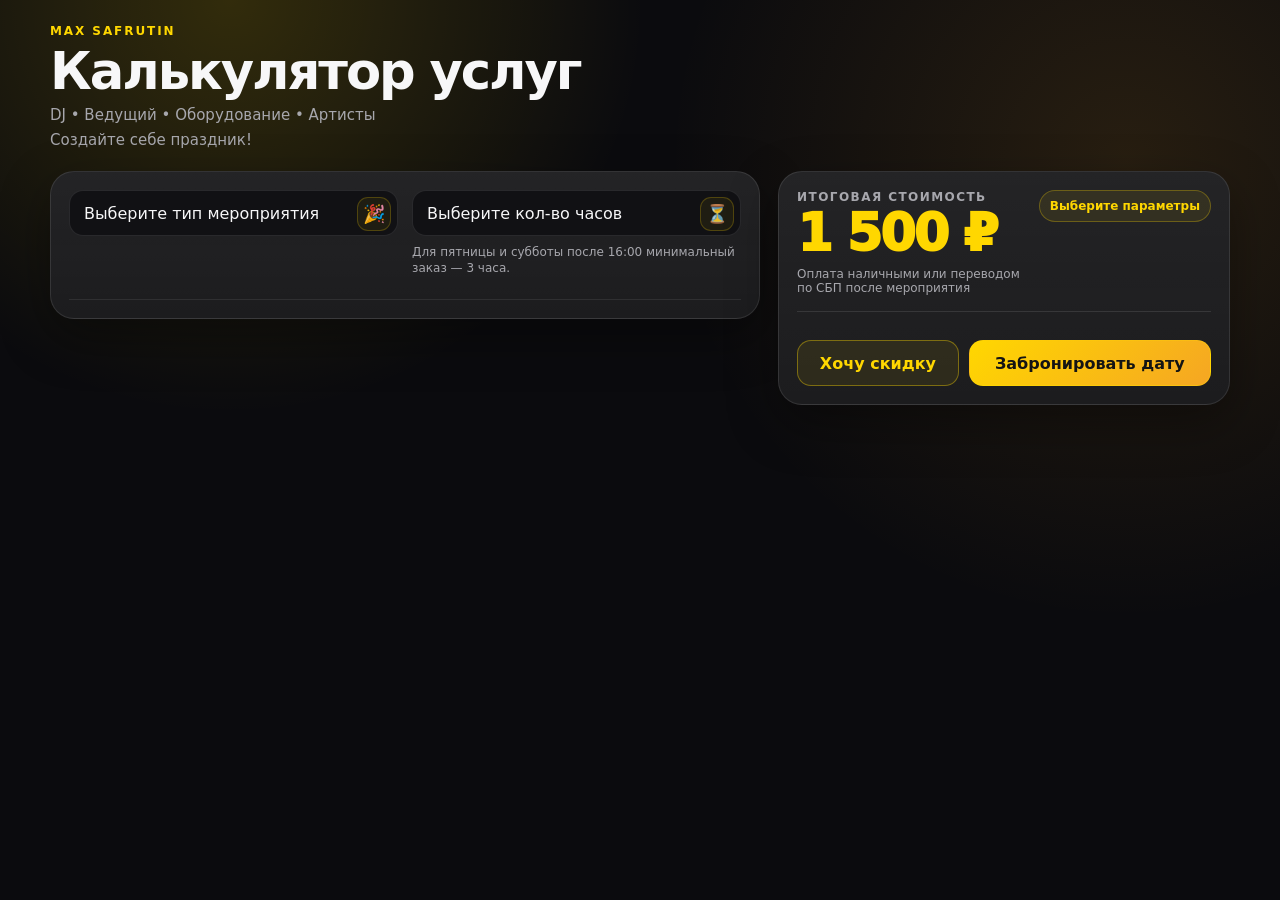
<file: index.html>
<!doctype html>
<html lang="ru">
<head>
  <meta charset="utf-8">
  <meta name="viewport" content="width=device-width, initial-scale=1">
  <title>Калькулятор услуг — MAX SAFRUTIN</title>
  <meta name="description" content="Соберите праздник с DJ, ведущим, оборудованием и артистами. Калькулятор покажет предварительную стоимость и смету.">
  <meta property="og:type" content="website">
  <meta property="og:title" content="Калькулятор праздника — MAX SAFRUTIN">
  <meta property="og:description" content="DJ • Ведущий • Оборудование • Артисты. Создайте себе праздник и получите предварительную стоимость.">
  <meta property="og:image" content="./assets/icons/MC-logo.ico">
  <meta property="og:locale" content="ru_RU">
  <meta name="twitter:card" content="summary">
  <meta name="twitter:title" content="Калькулятор праздника — MAX SAFRUTIN">
  <meta name="twitter:description" content="Соберите мероприятие и получите предварительную стоимость.">
  <meta name="twitter:image" content="./assets/icons/MC-logo.ico">
  <link rel="icon" href="./assets/icons/MC-logo.ico" sizes="any">
  <link rel="apple-touch-icon" href="./assets/icons/MC-logo.ico">
  <link rel="stylesheet" href="./styles.css?v=20260705-11">
</head>
<body>
  <main class="app">
    <header class="topbar">
      <section class="brand" aria-labelledby="pageTitle">
        <div class="eyebrow" data-content="brand">MAX SAFRUTIN</div>
        <h1 id="pageTitle" data-content="title">Калькулятор услуг</h1>
        <p class="subtitle">
          <span>DJ • Ведущий • Оборудование • Артисты</span>
          <span>Создайте себе праздник!</span>
        </p>
      </section>
    </header>

    <section class="layout">
      <form class="panel" id="calculator" autocomplete="off">
        <section class="section-block" id="basicSection">
          <div class="section-title">
            <span class="badge">1</span>
            <h2>Основные параметры</h2>
          </div>

          <div class="grid">
            <div class="field">
              <div class="control select-control" data-symbol="🎉">
                <select id="eventType" aria-label="Выберите тип мероприятия"></select>
                <button class="pick-btn" type="button" data-open-control="eventType" aria-label="Открыть список типов мероприятия">🎉</button>
              </div>
            </div>

            <div class="field">
              <div class="control select-control" data-symbol="⏳">
                <select id="hours" aria-label="Выберите кол-во часов"></select>
                <button class="pick-btn" type="button" data-open-control="hours" aria-label="Открыть список часов">⏳</button>
              </div>
              <span class="hint" id="hoursHint">Для пятницы и субботы после 16:00 минимальный заказ — 3 часа.</span>
            </div>

            <div class="field full after-basic">
              <label for="guests">Количество гостей: <strong id="guestValue">2</strong></label>
              <input id="guests" class="range" type="range" min="0" max="30" step="1" value="0">
              <div class="range-line range-line-guests">
                <span style="--pos: 0%">2</span>
                <span style="--pos: 3.33%">5</span>
                <span style="--pos: 33.33%">50</span>
                <span style="--pos: 66.67%">100</span>
                <span style="--pos: 100%">150</span>
              </div>
            </div>

          </div>
          <input class="legacy-hidden" id="useExactDate" type="checkbox">
          <input class="legacy-hidden" id="useExactTime" type="checkbox">
        </section>

        <section class="section-block gated-block" id="compositionSection">
          <div class="section-title">
            <span class="badge">2</span>
            <h2>Состав</h2>
          </div>
          <div class="composition-buttons" aria-label="Основной выбор состава">
            <button class="choice-pill" type="button" data-service-type="dj">Диджей</button>
            <button class="choice-pill" type="button" data-service-type="host">Ведущий</button>
            <button class="choice-pill" type="button" data-service-type="both">Диджей+Ведущий</button>
          </div>
          <div class="field composition-detail" id="serviceDetailWrap">
            <div class="label">Уточните состав</div>
            <div class="composition-buttons detail-buttons" id="serviceDetailButtons" aria-label="Уточните состав"></div>
            <select class="legacy-hidden" id="serviceDetail" aria-label="Уточнение состава"></select>
          </div>
        </section>

        <section class="section-block gated-block" id="modeSection">
          <div class="label">Как собрать праздник?</div>
          <div class="composition-buttons" aria-label="Режим сборки">
            <button class="choice-pill" type="button" data-build-mode="manual">Собрать под себя</button>
            <button class="choice-pill" type="button" data-build-mode="packages">Готовые пакеты</button>
          </div>
          <div class="package-grid" id="packageGrid"></div>
        </section>

        <section class="section-block service-block" id="djSection">
          <div class="section-title">
            <span class="badge">3</span>
            <h2>DJ</h2>
          </div>
          <div class="grid">
            <div class="field legacy-hidden">
              <label for="djMode">Диджей</label>
              <div class="control select-control" data-symbol="♪">
                <select id="djMode"></select>
                <button class="pick-btn" type="button" data-open-control="djMode" aria-label="Открыть список DJ">♪</button>
              </div>
            </div>
            <div class="field">
              <label for="djRole">Роль DJ</label>
              <div class="control select-control" data-symbol="🎧">
                <select id="djRole"></select>
                <button class="pick-btn" type="button" data-open-control="djRole" aria-label="Открыть роли DJ">🎧</button>
              </div>
            </div>
            <div class="field">
              <label for="djEquipmentMode">Оборудование DJ</label>
              <div class="control select-control" data-symbol="⚙️">
                <select id="djEquipmentMode"></select>
                <button class="pick-btn" type="button" data-open-control="djEquipmentMode" aria-label="Открыть оборудование DJ">⚙️</button>
              </div>
            </div>
            <div class="field" id="djKitWrap">
              <label for="djKit">Комплект оборудования</label>
              <select class="legacy-hidden" id="djKit"></select>
              <div class="composition-buttons mini-mode" aria-label="Выбор оборудования DJ">
                <button class="choice-pill" type="button" data-kit-mode="manual">Набрать вручную</button>
                <button class="choice-pill" type="button" data-kit-mode="packages">Пакеты</button>
              </div>
              <div class="option-grid" id="djKitChoices"></div>
              <div class="package-grid mini-package-grid" id="djKitPackages"></div>
            </div>
          </div>
        </section>

        <section class="section-block service-block" id="hostSection">
          <div class="section-title">
            <span class="badge">4</span>
            <h2>Ведущий и реквизит</h2>
          </div>
          <div class="grid">
            <div class="field legacy-hidden">
              <label for="hostMode">Ведущий</label>
              <div class="control select-control" data-symbol="●">
                <select id="hostMode"></select>
                <button class="pick-btn" type="button" data-open-control="hostMode" aria-label="Открыть список ведущего">●</button>
              </div>
            </div>
            <div class="field" id="hostRoleWrap">
              <label for="hostRole">Роль ведущего</label>
              <div class="control select-control" data-symbol="🎤">
                <select id="hostRole"></select>
                <button class="pick-btn" type="button" data-open-control="hostRole" aria-label="Открыть роли ведущего">🎤</button>
              </div>
            </div>
            <div class="field full" id="hostPropsWrap">
              <label for="hostProps">Оборудование и реквизит ведущего</label>
              <select class="legacy-hidden" id="hostProps"></select>
              <div class="composition-buttons mini-mode" aria-label="Выбор реквизита ведущего">
                <button class="choice-pill" type="button" data-props-mode="manual">Набрать вручную</button>
                <button class="choice-pill" type="button" data-props-mode="packages">Пакеты</button>
              </div>
              <div class="option-grid" id="hostPropsChoices"></div>
              <div class="package-grid mini-package-grid" id="hostPropsPackages"></div>
            </div>
          </div>
        </section>

        <section class="section-block service-block" id="techSection">
          <div class="section-title">
            <span class="badge">5</span>
            <h2>Площадка, проезд, скидки</h2>
          </div>
          <div class="grid">
            <div class="field">
              <div class="control select-control" data-symbol="📍">
                <select id="placeType" aria-label="Место проведения"></select>
                <button class="pick-btn" type="button" data-open-control="placeType" aria-label="Открыть место проведения">📍</button>
              </div>
            </div>
            <div class="field">
              <div class="control date-control labeled-control">
                <input id="eventDate" type="date" aria-label="Выберите дату">
                <span class="input-placeholder" data-for="eventDate">Выберите дату</span>
                <button class="pick-btn" id="datePickerButton" type="button" aria-label="Открыть календарь">📅</button>
              </div>
            </div>
            <div class="field">
              <div class="control time-control labeled-control">
                <input id="startTime" type="time" step="1800" list="timeOptions" aria-label="Выберите время начала">
                <span class="input-placeholder" data-for="startTime">Выберите время начала</span>
                <datalist id="timeOptions"></datalist>
                <button class="pick-btn" id="timePickerButton" type="button" aria-label="Открыть выбор времени">🕒</button>
              </div>
            </div>
            <div class="field">
              <label class="check-label">
                <input id="outOfTown" type="checkbox">
                <span>Выезд за город</span>
              </label>
              <div class="conditional" id="distanceWrap">
                <label for="distanceKm" class="sub-label">Километраж: <strong id="distanceValue">10 км</strong></label>
                <input id="distanceKm" class="range" type="range" min="10" max="300" step="5" value="10">
                <div class="range-line">
                  <span>10</span><span>50</span><span>150</span><span>300</span>
                </div>
              </div>
            </div>
            <div class="field full">
              <label class="check-label">
                <input id="noInternet" type="checkbox">
                <span>Нет интернета</span>
              </label>
              <label class="check-label">
                <input id="needGenerator" type="checkbox">
                <span>Нет подходящей розетки или/и нужен генератор</span>
              </label>
              <label class="check-label">
                <input id="noParking" type="checkbox">
                <span>Нет парковки</span>
              </label>
              <label class="check-label">
                <input id="cashless" type="checkbox">
                <span>Расчёт для юр. лица с полным НДС 22%</span>
              </label>
            </div>
          </div>
        </section>
      </form>

      <div class="result-dock-sentinel" id="resultDockSentinel" aria-hidden="true"></div>
      <aside class="result-card desktop-result" id="resultCard" aria-live="polite">
        <div class="result-head">
          <div>
            <div class="result-label">Итоговая стоимость</div>
            <div class="price" id="totalPrice">1 500 ₽</div>
            <div class="vat-note" id="vatNote">Оплата наличными или переводом по СБП после мероприятия</div>
          </div>
          <div class="pill" id="scenarioPill">2 гостя • 3 часа</div>
        </div>
        <div class="breakdown" id="breakdown"></div>
        <div class="result-actions">
          <button class="btn muted-btn" id="discountButton" type="button">Хочу скидку</button>
          <button class="btn primary-btn" id="bookingButton" type="button">Забронировать дату</button>
        </div>
      </aside>
    </section>

  </main>

  <div class="modal" id="discountModal" aria-hidden="true">
    <div class="modal-backdrop" data-close-modal></div>
    <section class="modal-card" role="dialog" aria-modal="true" aria-labelledby="discountTitle">
      <div class="modal-head">
        <div>
          <div class="eyebrow">Скидка</div>
          <h2 id="discountTitle">Выберите вариант</h2>
        </div>
        <button class="modal-close" type="button" data-close-modal aria-label="Закрыть">×</button>
      </div>
      <div class="discount-grid" id="discountGrid"></div>
      <p class="hint">Партнёрская скидка и долгосрочный договор выбираются отдельно. Отзыв, бронь сегодня и друзья могут суммироваться.</p>
      <div class="modal-actions">
        <button class="btn muted-btn" id="clearDiscounts" type="button">Без скидки</button>
        <button class="btn primary-btn" id="applyDiscounts" type="button">Подтвердить</button>
      </div>
    </section>
  </div>

  <div class="modal" id="bookingModal" aria-hidden="true">
    <div class="modal-backdrop" data-close-booking></div>
    <section class="modal-card" role="dialog" aria-modal="true" aria-labelledby="bookingTitle">
      <div class="modal-head">
        <div>
          <div class="eyebrow">Бронь</div>
          <h2 id="bookingTitle">Как удобнее связаться?</h2>
        </div>
        <button class="modal-close" type="button" data-close-booking aria-label="Закрыть">×</button>
      </div>
      <p class="hint booking-hint">Можно позвонить сразу или скопировать собранную смету, чтобы отправить её в мессенджер или на почту.</p>
      <textarea class="booking-text" id="bookingText" readonly></textarea>
      <div class="modal-actions booking-actions">
        <a class="btn primary-btn" id="bookingCall" href="tel:+79272651777">Позвонить</a>
        <button class="btn muted-btn" id="bookingCopy" type="button">Написать</button>
      </div>
    </section>
  </div>

  <script src="./data/pricing.js?v=20260705-11"></script>
  <script src="./data/content.js?v=20260705-11"></script>
  <script src="./app.js?v=20260705-11"></script>
</body>
</html>
</file>
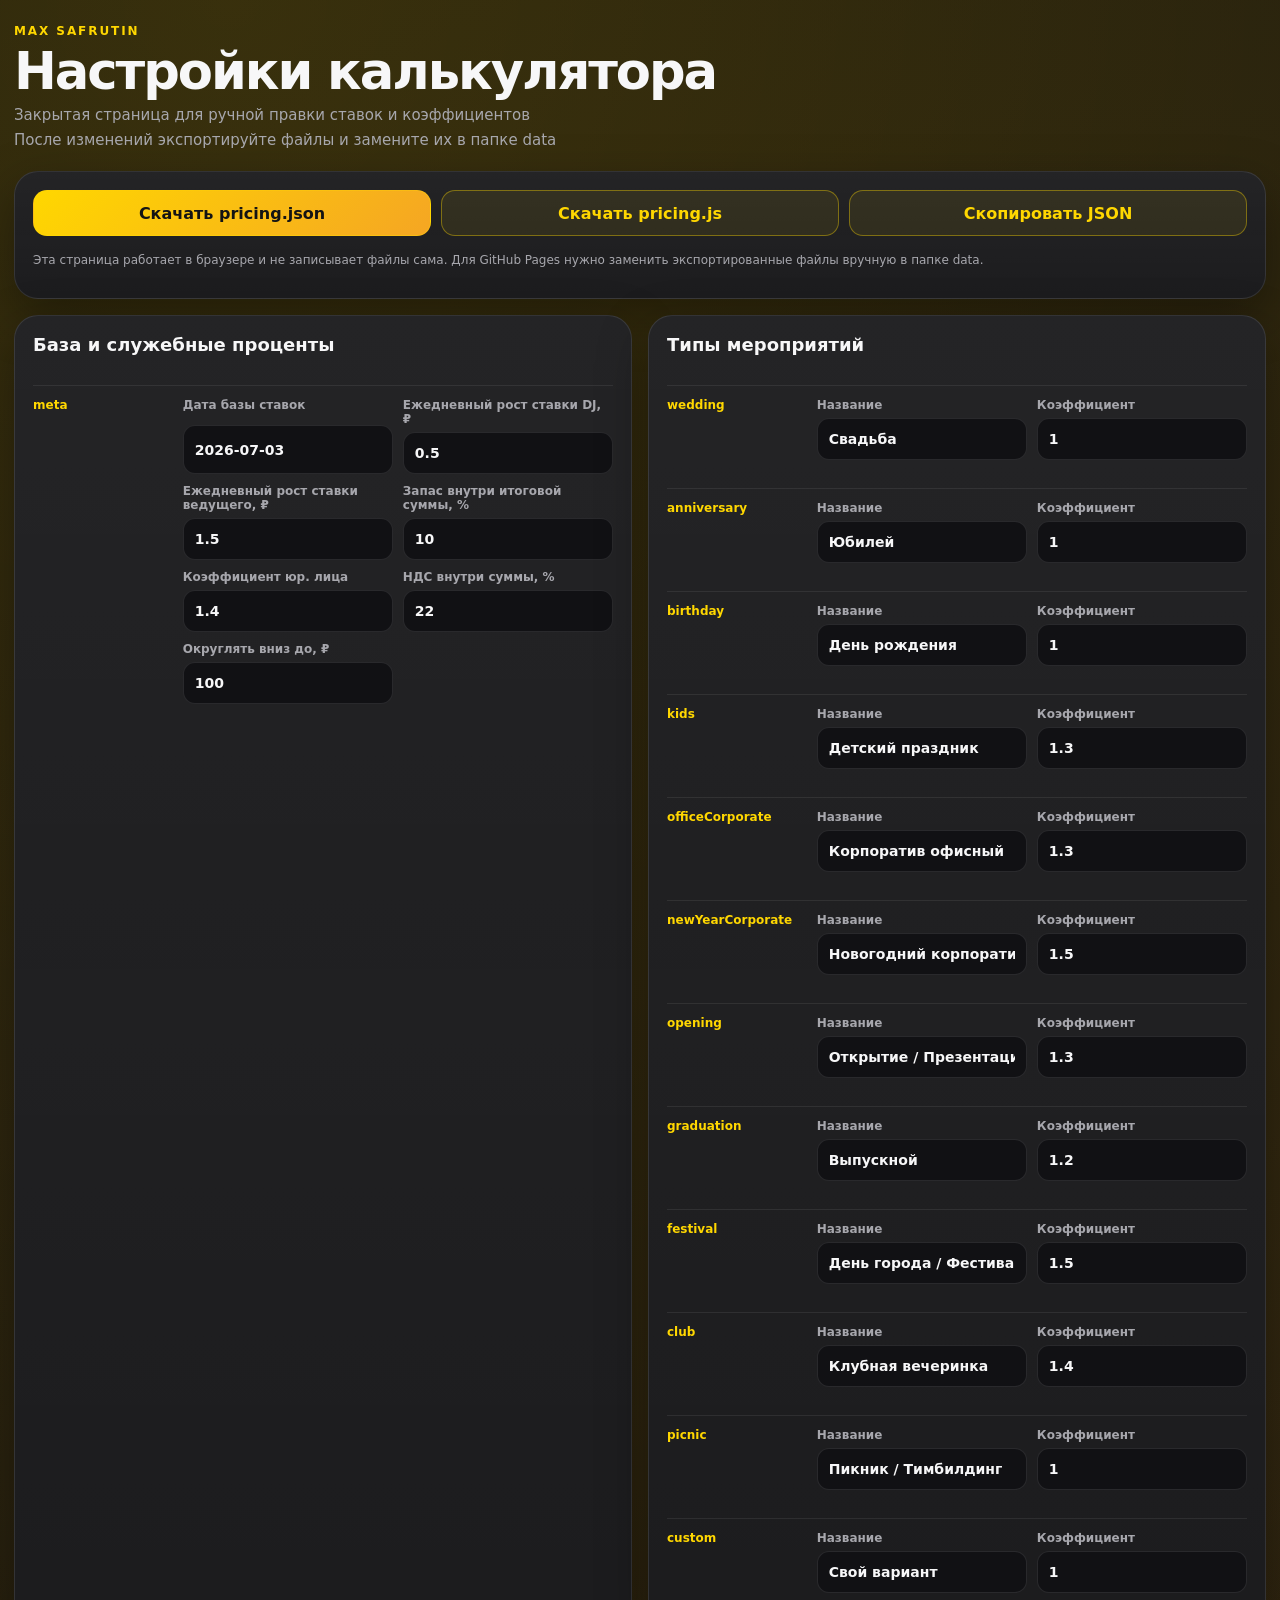
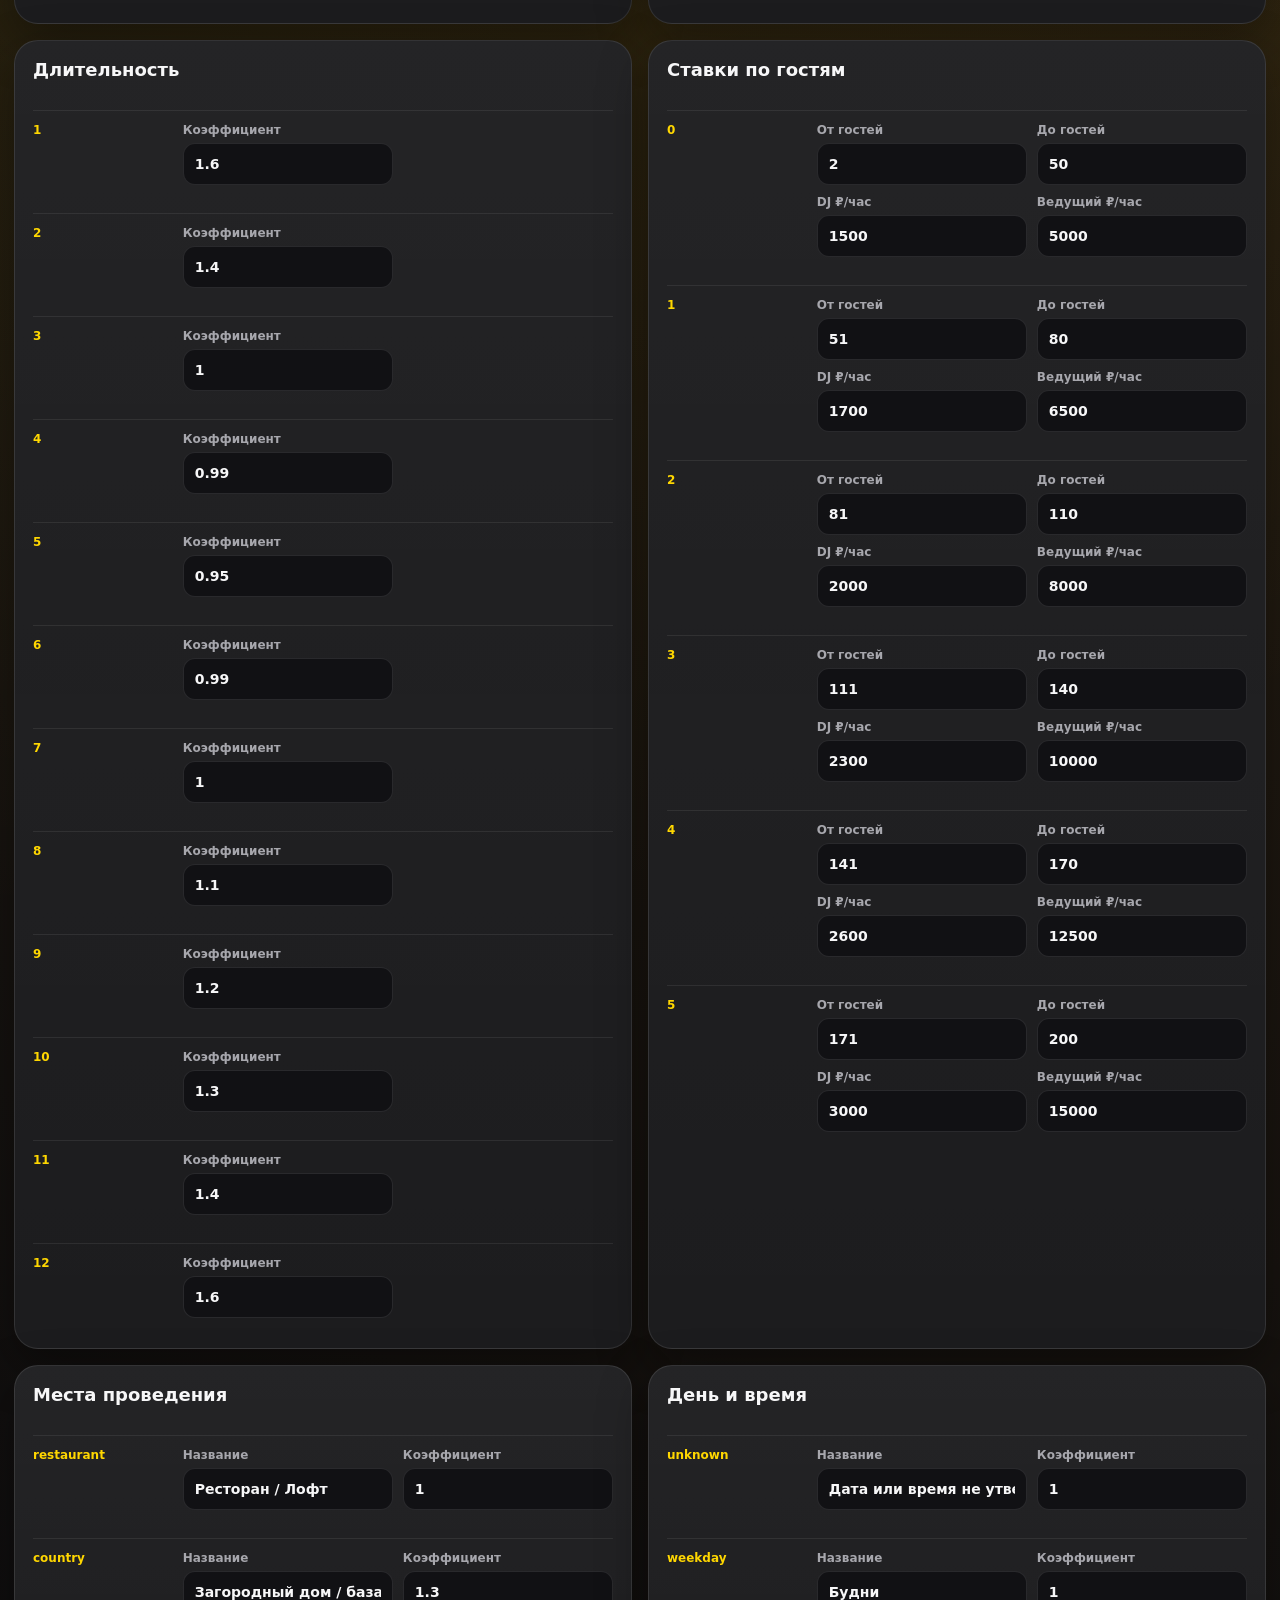
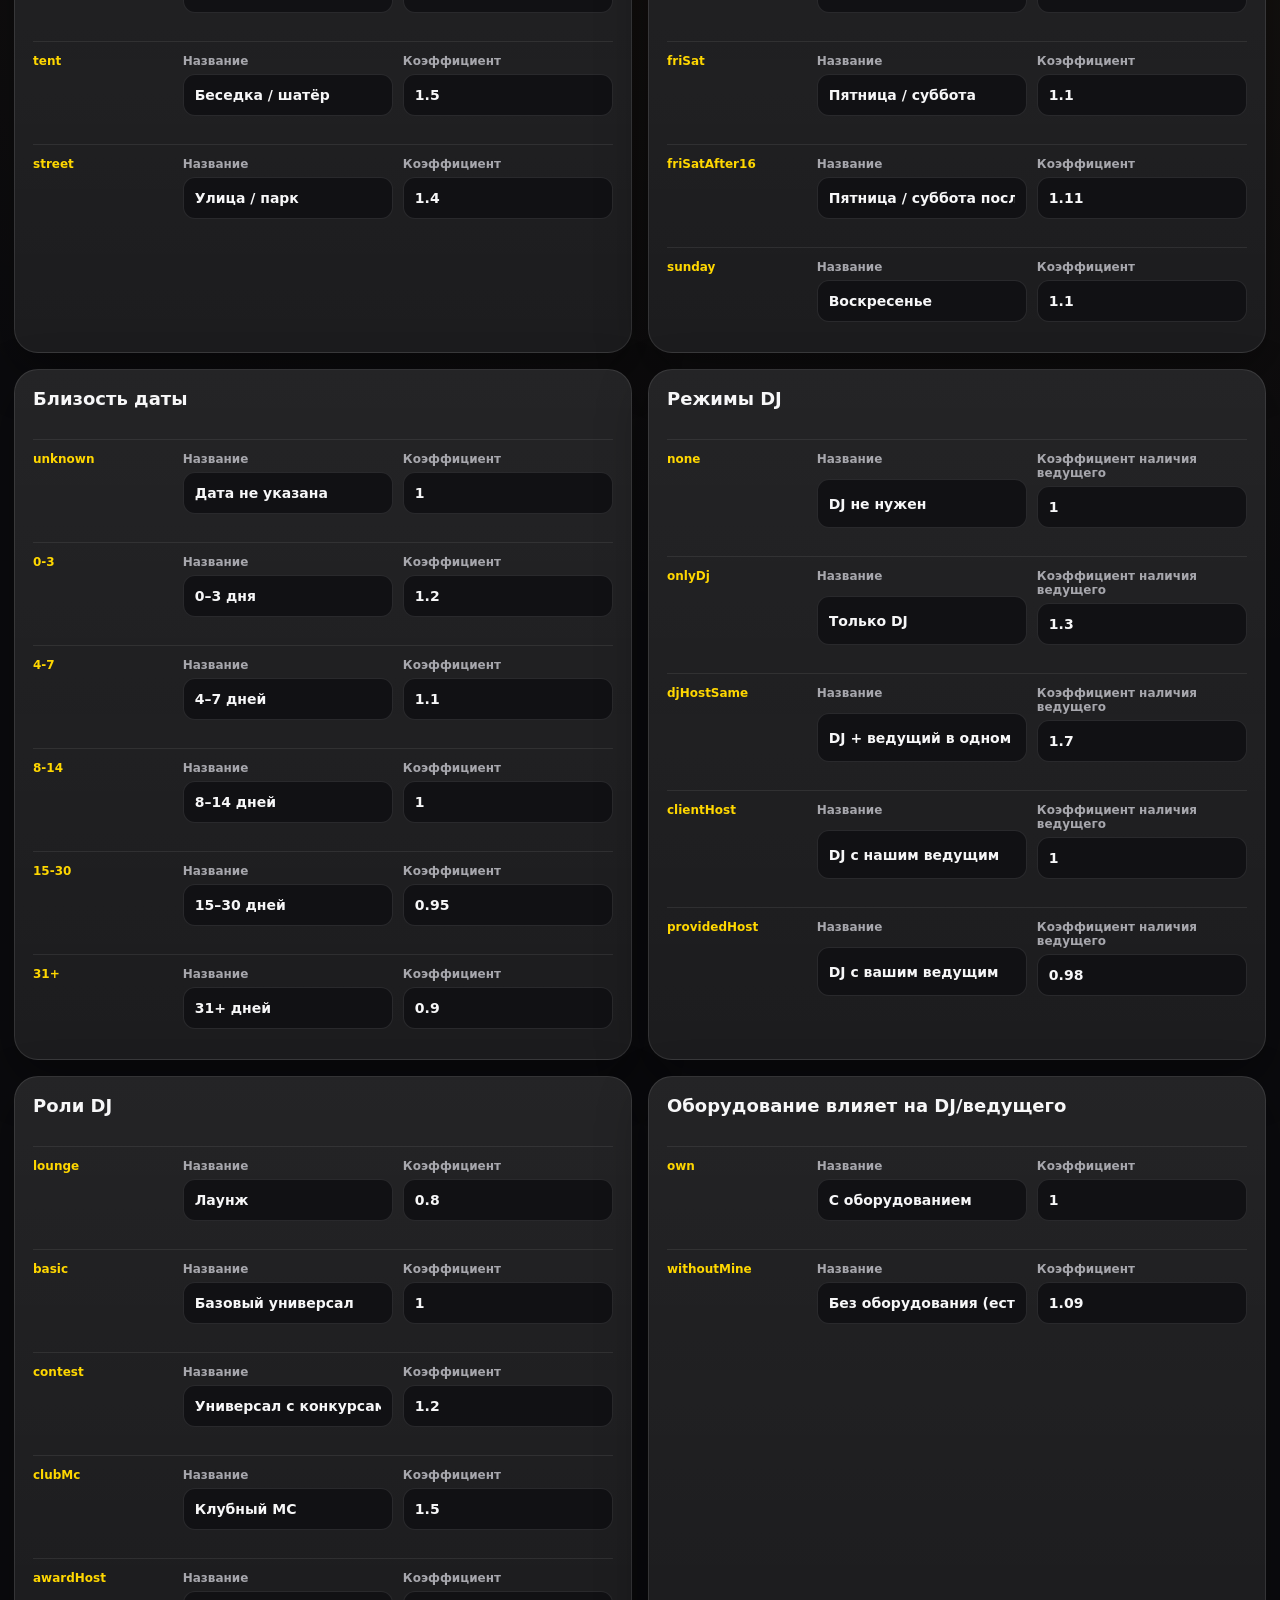
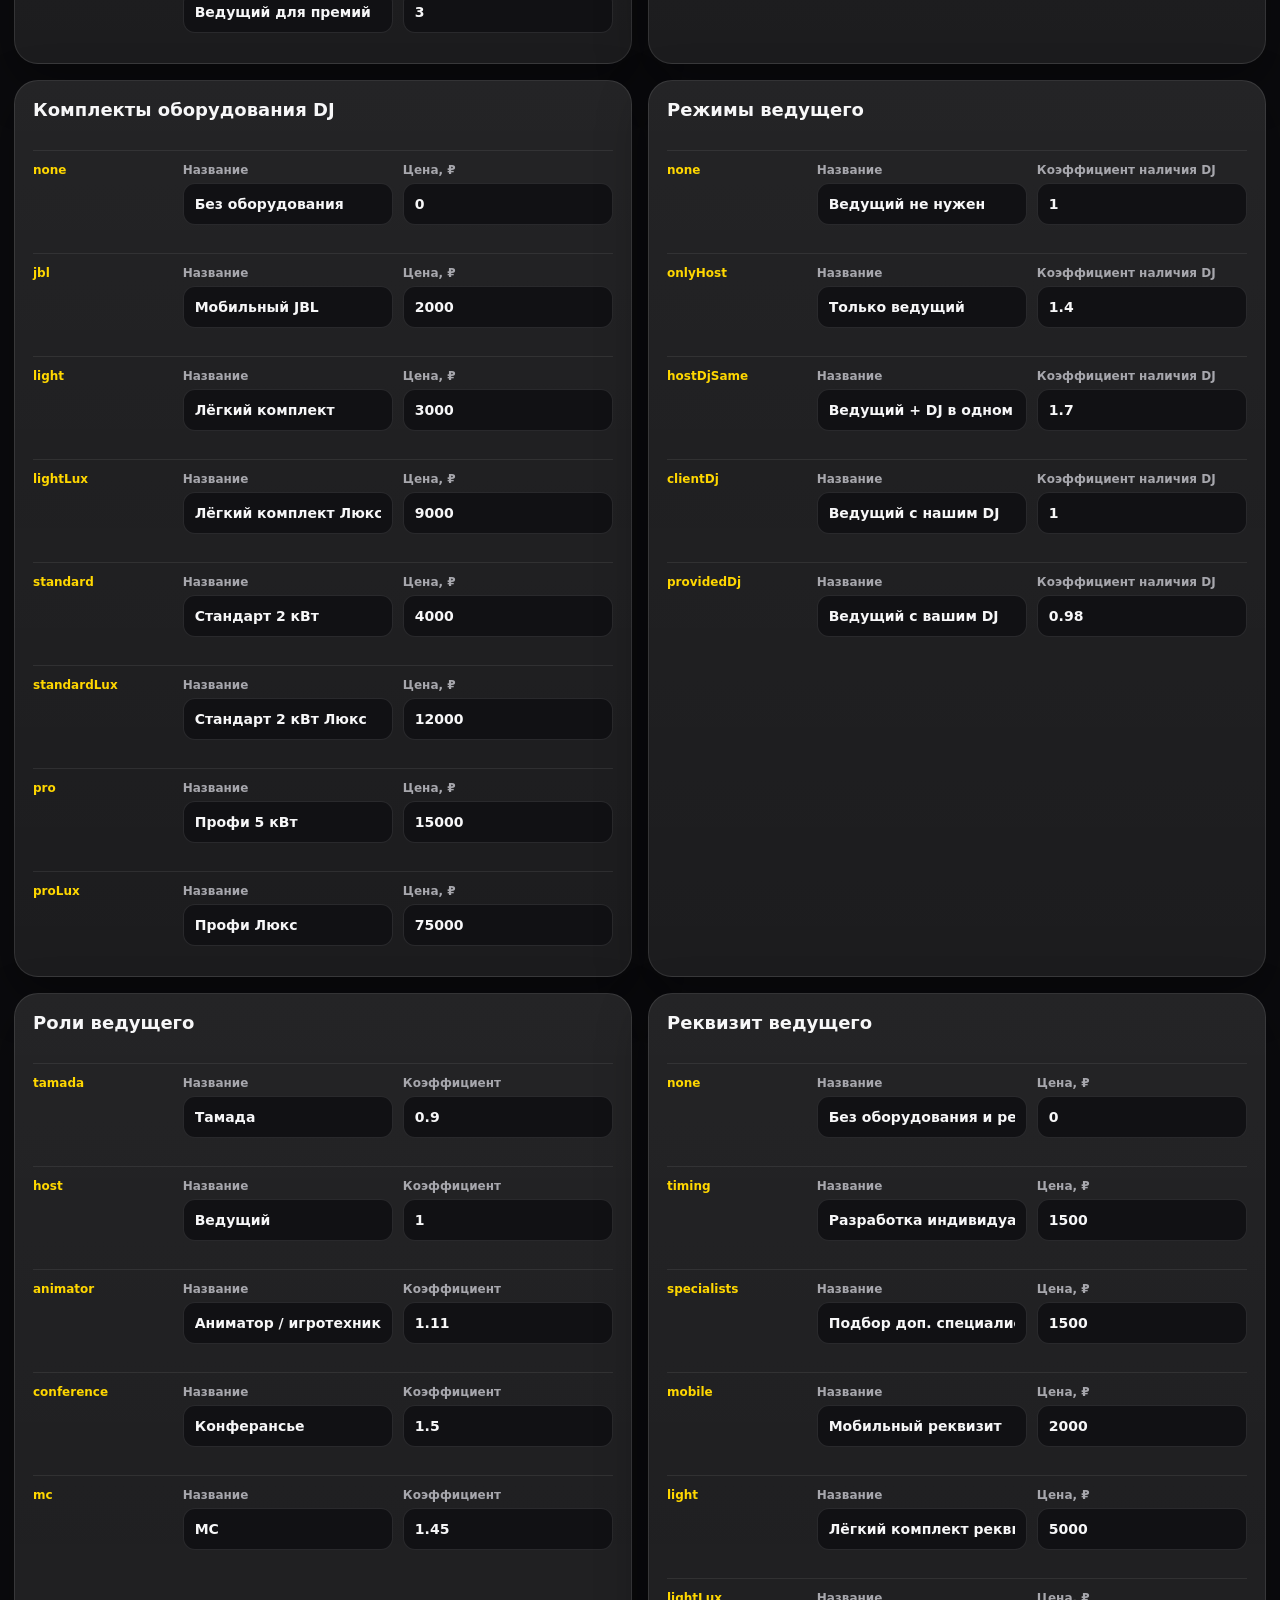
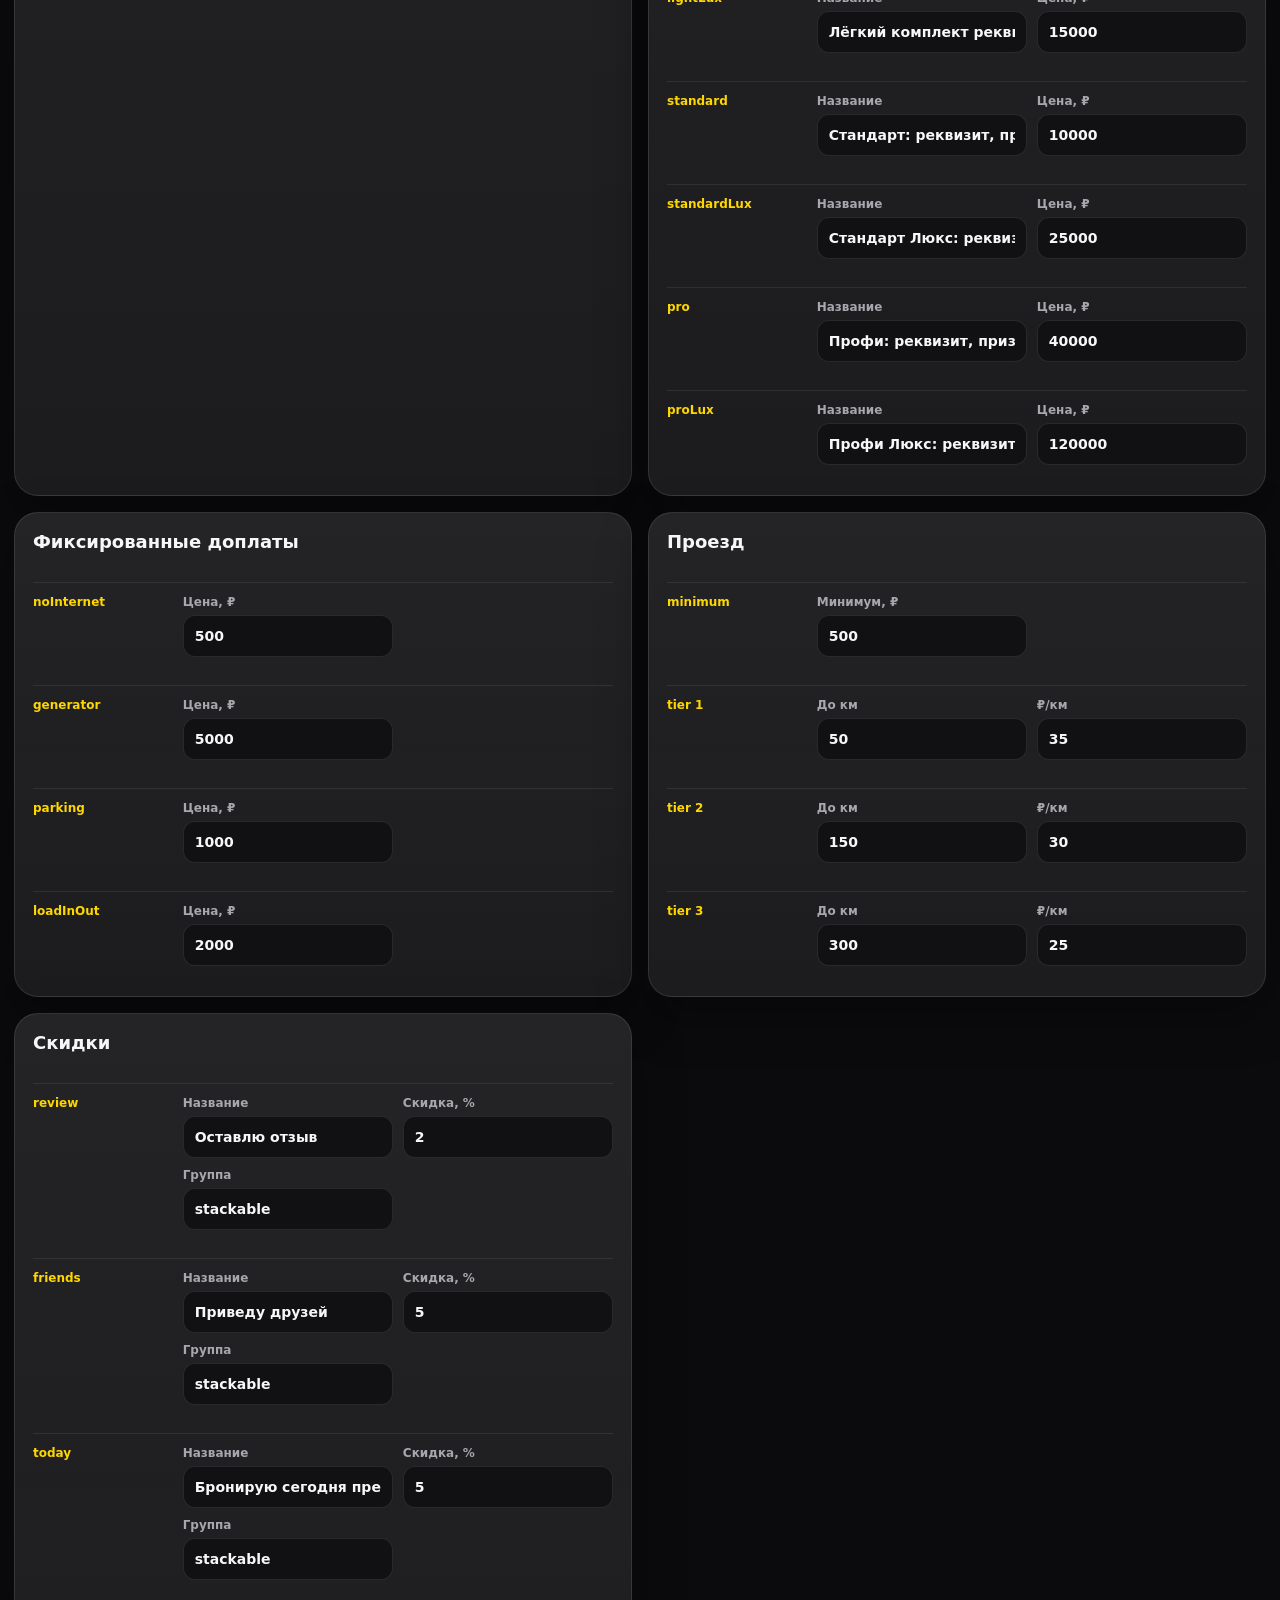
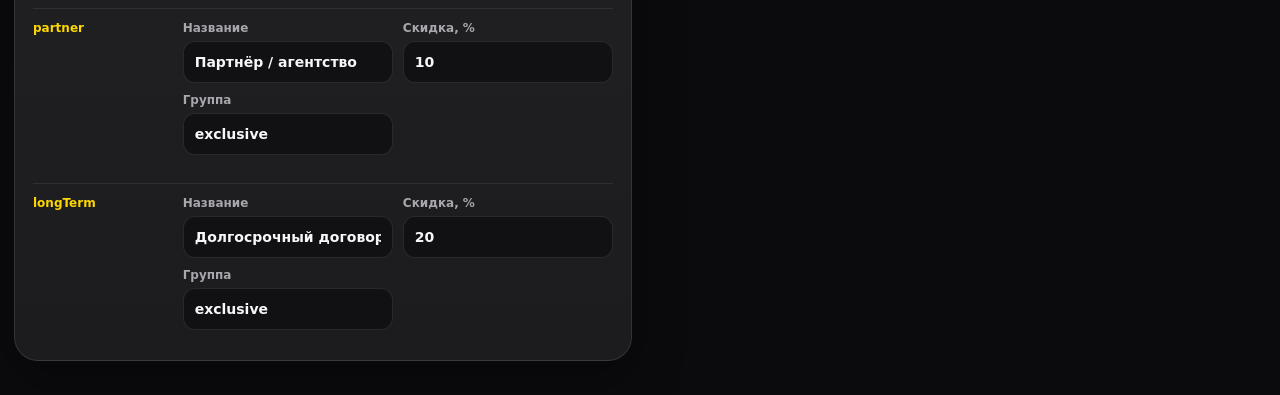
<file: settings.html>
<!doctype html>
<html lang="ru">
<head>
  <meta charset="utf-8">
  <meta name="viewport" content="width=device-width, initial-scale=1">
  <title>Настройки калькулятора — MAX SAFRUTIN</title>
  <meta name="description" content="Закрытая страница ручной настройки ставок, коэффициентов и скидок калькулятора.">
  <link rel="stylesheet" href="./styles.css">
</head>
<body>
  <main class="app admin-app">
    <header class="topbar">
      <section class="brand" aria-labelledby="settingsTitle">
        <div class="eyebrow">MAX SAFRUTIN</div>
        <h1 id="settingsTitle">Настройки калькулятора</h1>
        <p class="subtitle">
          <span>Закрытая страница для ручной правки ставок и коэффициентов</span>
          <span>После изменений экспортируйте файлы и замените их в папке data</span>
        </p>
      </section>
    </header>

    <section class="panel admin-panel">
      <div class="admin-toolbar">
        <button class="btn primary-btn" id="downloadJson" type="button">Скачать pricing.json</button>
        <button class="btn muted-btn" id="downloadJs" type="button">Скачать pricing.js</button>
        <button class="btn muted-btn" id="copyJson" type="button">Скопировать JSON</button>
      </div>
      <p class="hint">Эта страница работает в браузере и не записывает файлы сама. Для GitHub Pages нужно заменить экспортированные файлы вручную в папке data.</p>
    </section>

    <form class="admin-grid" id="settingsForm" autocomplete="off"></form>
  </main>

  <script src="./data/pricing.js"></script>
  <script src="./settings.js"></script>
</body>
</html>
</file>
<file: styles.css>
:root {
  --bg: #0b0b0e;
  --card: #1c1c1e;
  --card-2: #242428;
  --input: #111114;
  --text: #f7f7f8;
  --muted: #a7a7ad;
  --line: rgba(255, 255, 255, 0.10);
  --gold: #ffd700;
  --gold-2: #f5a623;
  --focus: rgba(255, 215, 0, 0.22);
  --danger: #ff6b6b;
  --ok: #7ae582;
  --shadow: 0 18px 50px rgba(0, 0, 0, 0.35);
  --radius: 16px;
  --font: -apple-system, BlinkMacSystemFont, "SF Pro Display", "Segoe UI", system-ui, sans-serif;
}

* {
  box-sizing: border-box;
}

html {
  scroll-behavior: smooth;
  min-width: 320px;
}

body {
  margin: 0;
  min-height: 100vh;
  color: var(--text);
  background:
    radial-gradient(circle at 18% 0%, rgba(255, 215, 0, 0.16), transparent 30%),
    radial-gradient(circle at 88% 18%, rgba(245, 166, 35, 0.12), transparent 34%),
    var(--bg);
  font-family: var(--font);
}

button,
input,
select,
textarea {
  font: inherit;
}

button,
select,
input[type="checkbox"] {
  cursor: pointer;
}

.app {
  width: min(1180px, calc(100% - 28px));
  margin: 0 auto;
  padding: 24px 0 34px;
}

.topbar {
  margin-bottom: 20px;
}

.brand {
  display: grid;
  gap: 7px;
}

.eyebrow {
  color: var(--gold);
  text-transform: uppercase;
  letter-spacing: 0.16em;
  font-size: 12px;
  font-weight: 900;
}

h1,
h2,
p {
  margin-top: 0;
}

h1 {
  margin-bottom: 0;
  font-size: clamp(28px, 4vw, 52px);
  line-height: 1.02;
  letter-spacing: -0.04em;
}

.subtitle {
  display: grid;
  gap: 2px;
  max-width: 760px;
  margin-bottom: 0;
  color: var(--muted);
  font-size: 15px;
  line-height: 1.5;
}

.layout {
  display: grid;
  grid-template-columns: minmax(0, 1.1fr) minmax(330px, 0.7fr);
  gap: 18px;
  align-items: start;
}

.panel,
.result-card {
  border: 1px solid var(--line);
  border-radius: 24px;
  background: linear-gradient(180deg, rgba(255, 255, 255, 0.035), transparent), var(--card);
  box-shadow: var(--shadow);
}

.panel {
  display: grid;
  gap: 16px;
  padding: 18px;
}

.section-block {
  padding: 0 0 22px;
  border: 0;
  border-bottom: 1px solid rgba(255, 255, 255, 0.08);
  border-radius: 0;
  background: transparent;
}

.section-block:last-child {
  padding-bottom: 0;
  border-bottom: 0;
}

.section-title {
  display: none;
  align-items: center;
  gap: 10px;
  margin-bottom: 14px;
}

.section-title h2 {
  margin: 0;
  font-size: 18px;
  letter-spacing: -0.02em;
}

.badge {
  display: inline-grid;
  width: 28px;
  height: 28px;
  place-items: center;
  border-radius: 10px;
  color: #141414;
  background: linear-gradient(135deg, var(--gold), var(--gold-2));
  font-weight: 950;
}

.grid {
  display: grid;
  grid-template-columns: repeat(2, minmax(0, 1fr));
  gap: 14px;
}

.full {
  grid-column: 1 / -1;
}

.after-basic,
.gated-block,
.service-block,
.legacy-hidden {
  display: none !important;
}

.after-basic.is-visible,
.gated-block.is-visible,
.service-block.is-visible {
  display: block !important;
}

.field {
  display: flex;
  flex-direction: column;
  gap: 8px;
}

label,
.label,
.sub-label {
  color: var(--text);
  font-size: 14px;
  font-weight: 780;
}

.sub-label {
  color: var(--muted);
  font-size: 12px;
}

.hint {
  color: var(--muted);
  font-size: 12px;
  line-height: 1.35;
}

.control {
  position: relative;
}

.control input,
.control select,
input[type="number"] {
  width: 100%;
  min-height: 46px;
  padding: 10px 48px 10px 12px;
  border: 1px solid var(--line);
  border-radius: 14px;
  color: var(--text);
  background: var(--input);
  outline: none;
  transition: border-color 0.2s ease, box-shadow 0.2s ease, background 0.2s ease;
}

.control select {
  padding-right: 52px;
  padding-left: 14px;
}

.control input:focus,
.control select:focus,
input[type="number"]:focus {
  border-color: var(--gold-2);
  box-shadow: 0 0 0 5px var(--focus);
}

select {
  appearance: none;
}

.select-control {
  position: relative;
}

.select-control::before {
  content: attr(data-symbol);
  position: absolute;
  top: 7px;
  right: 7px;
  z-index: 2;
  display: grid;
  width: 32px;
  height: 32px;
  place-items: center;
  border: 1px solid rgba(255, 215, 0, 0.22);
  border-radius: 11px;
  color: rgba(255, 215, 0, 0.92);
  background: rgba(255, 215, 0, 0.06);
  font-size: 18px;
  line-height: 1;
  pointer-events: none;
}

.select-control::after {
  content: "";
}

.pick-btn {
  position: absolute;
  top: 7px;
  right: 7px;
  z-index: 2;
  display: grid;
  width: 32px;
  height: 32px;
  place-items: center;
  border: 1px solid rgba(255, 215, 0, 0.26);
  border-radius: 11px;
  color: rgba(255, 215, 0, 0.95);
  background: rgba(255, 215, 0, 0.07);
  box-shadow: inset 0 0 0 1px rgba(255, 255, 255, 0.03);
  font-weight: 950;
  line-height: 1;
  transition: border-color 0.18s ease, background 0.18s ease, transform 0.18s ease;
}

.pick-btn:hover {
  border-color: rgba(255, 215, 0, 0.65);
  background: rgba(255, 215, 0, 0.13);
}

.pick-btn:active {
  transform: translateY(1px);
}

.select-control .pick-btn {
  display: none;
}

.check-label {
  display: flex;
  align-items: center;
  gap: 10px;
  min-height: 38px;
}

.check-label input,
.discount-choice input {
  appearance: none;
  display: grid;
  width: 18px;
  height: 18px;
  place-content: center;
  flex: 0 0 auto;
  margin: 0;
  border: 1px solid rgba(255, 255, 255, 0.2);
  border-radius: 5px;
  background: #0f0f12;
  box-shadow: inset 0 1px 0 rgba(255, 255, 255, 0.04);
  align-self: center;
}

.check-label input::before,
.discount-choice input::before {
  content: "";
  width: 9px;
  height: 9px;
  transform: scale(0);
  border-radius: 3px;
  background: linear-gradient(135deg, var(--gold), var(--gold-2));
  transition: transform 0.12s ease;
}

input[type="date"]::-webkit-calendar-picker-indicator,
input[type="time"]::-webkit-calendar-picker-indicator {
  opacity: 0;
}

.labeled-control input {
  color: var(--text);
}

.labeled-control input:not(.has-value) {
  color: transparent;
}

.labeled-control input:not(.has-value)::-webkit-datetime-edit,
.labeled-control input:not(.has-value)::-webkit-datetime-edit-fields-wrapper,
.labeled-control input:not(.has-value)::-webkit-datetime-edit-text,
.labeled-control input:not(.has-value)::-webkit-datetime-edit-month-field,
.labeled-control input:not(.has-value)::-webkit-datetime-edit-day-field,
.labeled-control input:not(.has-value)::-webkit-datetime-edit-year-field,
.labeled-control input:not(.has-value)::-webkit-datetime-edit-hour-field,
.labeled-control input:not(.has-value)::-webkit-datetime-edit-minute-field,
.labeled-control input:not(.has-value)::-webkit-datetime-edit-ampm-field {
  color: transparent;
}

.labeled-control input.has-value::-webkit-datetime-edit,
.labeled-control input.has-value::-webkit-datetime-edit-fields-wrapper,
.labeled-control input.has-value::-webkit-datetime-edit-text,
.labeled-control input.has-value::-webkit-datetime-edit-month-field,
.labeled-control input.has-value::-webkit-datetime-edit-day-field,
.labeled-control input.has-value::-webkit-datetime-edit-year-field,
.labeled-control input.has-value::-webkit-datetime-edit-hour-field,
.labeled-control input.has-value::-webkit-datetime-edit-minute-field,
.labeled-control input.has-value::-webkit-datetime-edit-ampm-field {
  color: var(--text);
}

.input-placeholder {
  position: absolute;
  top: 50%;
  left: 12px;
  right: 52px;
  z-index: 2;
  transform: translateY(-50%);
  color: var(--text);
  font-weight: 780;
  pointer-events: none;
}

.check-label input:checked,
.discount-choice input:checked {
  border-color: rgba(255, 215, 0, 0.8);
}

.check-label input:checked::before,
.discount-choice input:checked::before {
  transform: scale(1);
}

.check-label input:focus-visible,
.discount-choice input:focus-visible {
  outline: 3px solid var(--focus);
  outline-offset: 2px;
}

.conditional {
  display: none;
}

.conditional.is-visible {
  display: block;
}

.is-hidden {
  display: none !important;
}

.composition-buttons {
  display: grid;
  grid-template-columns: repeat(3, minmax(0, 1fr));
  gap: 10px;
}

.detail-buttons {
  grid-template-columns: repeat(2, minmax(0, 1fr));
}

.choice-pill {
  min-height: 46px;
  padding: 0 14px;
  border: 1px solid rgba(255, 215, 0, 0.24);
  border-radius: 14px;
  color: var(--text);
  background: rgba(17, 17, 20, 0.82);
  font-weight: 900;
  transition: border-color 0.18s ease, background 0.18s ease, color 0.18s ease, transform 0.18s ease;
}

.choice-pill:hover,
.choice-pill:focus-visible {
  border-color: rgba(255, 215, 0, 0.62);
  background: rgba(255, 215, 0, 0.09);
  outline: none;
}

.choice-pill.is-active {
  border-color: rgba(255, 215, 0, 0.92);
  color: #141414;
  background: linear-gradient(135deg, var(--gold), var(--gold-2));
}

.choice-pill:active {
  transform: translateY(1px);
}

.composition-detail {
  margin-top: 14px;
}

#modeSection .label {
  margin-bottom: 14px;
}

#modeSection {
  padding-top: 4px;
}

.mini-mode {
  grid-template-columns: repeat(2, minmax(0, 1fr));
  margin-top: 2px;
}

.package-grid {
  display: none;
  grid-template-columns: repeat(3, minmax(0, 1fr));
  gap: 10px;
  margin-top: 14px;
}

.package-grid.is-visible {
  display: grid;
}

.package-card {
  display: grid;
  gap: 12px;
  align-content: start;
  min-height: 178px;
  padding: 14px;
  border: 1px solid var(--line);
  border-radius: 16px;
  background: rgba(17, 17, 20, 0.82);
}

.package-card.is-active {
  border-color: rgba(255, 215, 0, 0.78);
  box-shadow: 0 0 0 4px var(--focus);
}

.package-card strong,
.package-card b {
  display: block;
}

.package-card span {
  display: block;
  margin-top: 5px;
  color: var(--muted);
  font-size: 12px;
  line-height: 1.35;
}

.package-card b {
  color: var(--gold);
  font-size: 24px;
}

.mini-package-grid {
  grid-template-columns: repeat(3, minmax(0, 1fr));
}

#djKitWrap {
  grid-column: 1 / -1;
}

.mini-card {
  min-height: 185px;
  grid-template-rows: 1fr auto auto;
}

.mini-card .btn {
  align-self: end;
}

.option-grid {
  display: none;
  grid-template-columns: repeat(2, minmax(0, 1fr));
  gap: 10px;
  margin-top: 10px;
}

.option-grid.is-visible {
  display: grid;
}

.option-choice {
  display: grid;
  grid-template-columns: auto 1fr auto;
  gap: 10px;
  align-items: center;
  min-height: 46px;
  padding: 10px 12px;
  border: 1px solid var(--line);
  border-radius: 14px;
  background: rgba(17, 17, 20, 0.82);
}

.option-choice input {
  appearance: none;
  display: grid;
  width: 18px;
  height: 18px;
  place-content: center;
  margin: 0;
  border: 1px solid rgba(255, 255, 255, 0.2);
  border-radius: 5px;
  background: #0f0f12;
}

.option-choice input::before {
  content: "";
  width: 9px;
  height: 9px;
  transform: scale(0);
  border-radius: 3px;
  background: linear-gradient(135deg, var(--gold), var(--gold-2));
  transition: transform 0.12s ease;
}

.option-choice input:checked {
  border-color: rgba(255, 215, 0, 0.8);
}

.option-choice input:checked::before {
  transform: scale(1);
}

.option-choice b {
  color: var(--gold);
  white-space: nowrap;
}

.range {
  width: 100%;
  accent-color: var(--gold);
}

.range:focus {
  outline: none;
}

.range-line {
  display: flex;
  justify-content: space-between;
  color: var(--muted);
  font-size: 11px;
}

.range-line-guests {
  position: relative;
  display: block;
  height: 16px;
}

.range-line-guests span {
  position: absolute;
  left: var(--pos);
  transform: translateX(-50%);
}

.range-line-guests span:first-child {
  transform: translateX(0);
}

.range-line-guests span:last-child {
  transform: translateX(-100%);
}

.discount-grid {
  display: grid;
  grid-template-columns: repeat(2, minmax(0, 1fr));
  gap: 10px;
}

.discount-choice {
  display: grid;
  grid-template-columns: auto 1fr auto;
  gap: 10px;
  align-items: center;
  min-height: 48px;
  padding: 10px 12px;
  border: 1px solid var(--line);
  border-radius: 14px;
  background: rgba(17, 17, 20, 0.82);
}

.discount-choice b {
  color: var(--ok);
}

.result-card {
  position: sticky;
  top: 16px;
  padding: 18px;
}

.result-dock-sentinel {
  display: none;
}

.result-head {
  display: flex;
  align-items: start;
  justify-content: space-between;
  gap: 12px;
  padding-bottom: 16px;
  border-bottom: 1px solid var(--line);
}

.result-label {
  color: var(--muted);
  font-size: 12px;
  font-weight: 850;
  letter-spacing: 0.12em;
  text-transform: uppercase;
}

.price {
  margin-top: 4px;
  font-size: clamp(34px, 4vw, 54px);
  line-height: 1;
  color: var(--gold);
  font-weight: 950;
  letter-spacing: -0.04em;
}

.vat-note {
  margin-top: 8px;
  color: var(--muted);
  font-size: 12px;
}

.pill {
  flex: 0 0 auto;
  padding: 8px 10px;
  border: 1px solid rgba(255, 215, 0, 0.28);
  border-radius: 999px;
  color: var(--gold);
  background: rgba(255, 215, 0, 0.08);
  font-size: 12px;
  font-weight: 850;
}

.breakdown {
  display: grid;
  gap: 0;
  margin-top: 12px;
}

.line-item {
  display: grid;
  grid-template-columns: 1fr auto;
  gap: 12px;
  padding: 10px 0;
  border-bottom: 1px solid rgba(255, 255, 255, 0.075);
  font-size: 13px;
}

.line-item strong {
  display: block;
}

.line-item span {
  display: block;
  margin-top: 3px;
  color: var(--muted);
  line-height: 1.35;
}

.line-item b {
  color: var(--text);
  white-space: nowrap;
}

.result-actions {
  display: grid;
  grid-template-columns: 0.8fr 1.2fr;
  gap: 10px;
  margin-top: 16px;
}

.btn {
  min-height: 46px;
  display: grid;
  place-items: center;
  border-radius: 14px;
  border: 1px solid rgba(255, 215, 0, 0.38);
  padding: 0 14px;
  text-decoration: none;
  font-weight: 900;
}

.primary-btn {
  color: #141414;
  background: linear-gradient(135deg, var(--gold), var(--gold-2));
}

.muted-btn {
  color: var(--gold);
  background: rgba(255, 215, 0, 0.08);
}

.modal {
  position: fixed;
  inset: 0;
  z-index: 100;
  display: none;
  place-items: center;
  padding: 18px;
}

.modal.is-open {
  display: grid;
}

.modal-backdrop {
  position: absolute;
  inset: 0;
  background: rgba(0, 0, 0, 0.68);
  backdrop-filter: blur(8px);
}

.modal-card {
  position: relative;
  z-index: 1;
  width: min(560px, 100%);
  max-height: min(760px, calc(100vh - 36px));
  overflow: auto;
  padding: 18px;
  border: 1px solid var(--line);
  border-radius: 24px;
  background: linear-gradient(180deg, rgba(255, 255, 255, 0.045), transparent), var(--card);
  box-shadow: 0 24px 80px rgba(0, 0, 0, 0.58);
}

.modal-head {
  display: flex;
  align-items: flex-start;
  justify-content: space-between;
  gap: 14px;
  margin-bottom: 16px;
}

.modal-head h2 {
  margin: 4px 0 0;
  font-size: 24px;
}

.modal-close {
  display: grid;
  width: 38px;
  height: 38px;
  place-items: center;
  border: 1px solid rgba(255, 255, 255, 0.12);
  border-radius: 13px;
  color: var(--text);
  background: var(--input);
  font-size: 24px;
  line-height: 1;
}

.modal-actions {
  display: grid;
  grid-template-columns: 1fr 1fr;
  gap: 10px;
  margin-top: 16px;
}

.modal-card > .hint {
  margin-top: 18px;
}

.booking-hint {
  margin-bottom: 0;
}

.booking-text {
  width: 100%;
  min-height: 160px;
  margin-top: 14px;
  padding: 12px;
  border: 1px solid var(--line);
  border-radius: 14px;
  color: var(--text);
  background: var(--input);
  resize: vertical;
  outline: none;
}

.booking-text:focus {
  border-color: var(--gold-2);
  box-shadow: 0 0 0 4px var(--focus);
}

.admin-app {
  width: min(1280px, calc(100% - 28px));
}

.admin-panel {
  margin-bottom: 16px;
}

.admin-toolbar {
  display: grid;
  grid-template-columns: repeat(3, minmax(0, 1fr));
  gap: 10px;
}

.admin-grid {
  display: grid;
  grid-template-columns: repeat(2, minmax(0, 1fr));
  gap: 16px;
}

.admin-card {
  align-content: start;
}

.admin-card h2 {
  margin: 0 0 14px;
  font-size: 18px;
}

.admin-row {
  display: grid;
  grid-template-columns: minmax(90px, 0.32fr) minmax(0, 1fr);
  gap: 12px;
  padding: 12px 0;
  border-top: 1px solid rgba(255, 255, 255, 0.075);
}

.admin-key {
  color: var(--gold);
  font-size: 12px;
  font-weight: 900;
  overflow-wrap: anywhere;
}

.admin-fields {
  display: grid;
  grid-template-columns: repeat(2, minmax(0, 1fr));
  gap: 10px;
}

.admin-input {
  display: grid;
  gap: 6px;
}

.admin-input span {
  color: var(--muted);
  font-size: 12px;
}

.admin-input input {
  width: 100%;
  min-height: 42px;
  padding: 9px 11px;
  border: 1px solid var(--line);
  border-radius: 12px;
  color: var(--text);
  background: var(--input);
  outline: none;
}

.admin-input input:focus {
  border-color: var(--gold-2);
  box-shadow: 0 0 0 4px var(--focus);
}

@media (max-width: 920px) {
  .layout {
    grid-template-columns: 1fr;
  }

  .result-card {
    position: static;
  }
}

@media (max-width: 680px) {
  .app {
    width: min(100% - 20px, 1180px);
    padding-bottom: 112px;
  }

  .grid,
  .discount-grid {
    grid-template-columns: 1fr;
  }

  .panel,
  .result-card {
    border-radius: 20px;
  }

  .section-block {
    padding: 0 0 18px;
  }

  .composition-buttons {
    grid-template-columns: 1fr;
  }

  .package-grid {
    grid-template-columns: 1fr;
  }

  .mini-mode,
  .option-grid,
  .mini-package-grid {
    grid-template-columns: 1fr;
  }

  .desktop-result {
    margin-top: 12px;
  }

  .result-dock-sentinel {
    display: block;
    height: 1px;
  }

  .result-card {
    scroll-margin-top: 14px;
  }

  .result-card.is-docked {
    position: fixed;
    top: auto;
    right: 10px;
    bottom: 10px;
    left: 10px;
    z-index: 20;
    display: block;
    padding: 12px;
    border-radius: 18px;
  }

  .result-card.is-docked .result-head {
    align-items: flex-start;
    padding-bottom: 0;
    border-bottom: 0;
  }

  .result-card.is-docked .breakdown,
  .result-card.is-docked .result-actions {
    display: none;
  }

  .result-card.is-docked .price {
    margin-top: 3px;
    font-size: 28px;
  }

  .result-card.is-docked .vat-note {
    max-width: 220px;
    font-size: 11px;
    line-height: 1.3;
  }

  .result-card.is-docked .pill {
    max-width: 48%;
    text-align: right;
    white-space: normal;
  }

  .result-actions {
    grid-template-columns: 1fr;
  }

  .result-actions .primary-btn {
    order: -1;
  }

  .modal-actions {
    grid-template-columns: 1fr;
  }

  .admin-toolbar,
  .admin-grid,
  .admin-row,
  .admin-fields {
    grid-template-columns: 1fr;
  }
}
</file>
